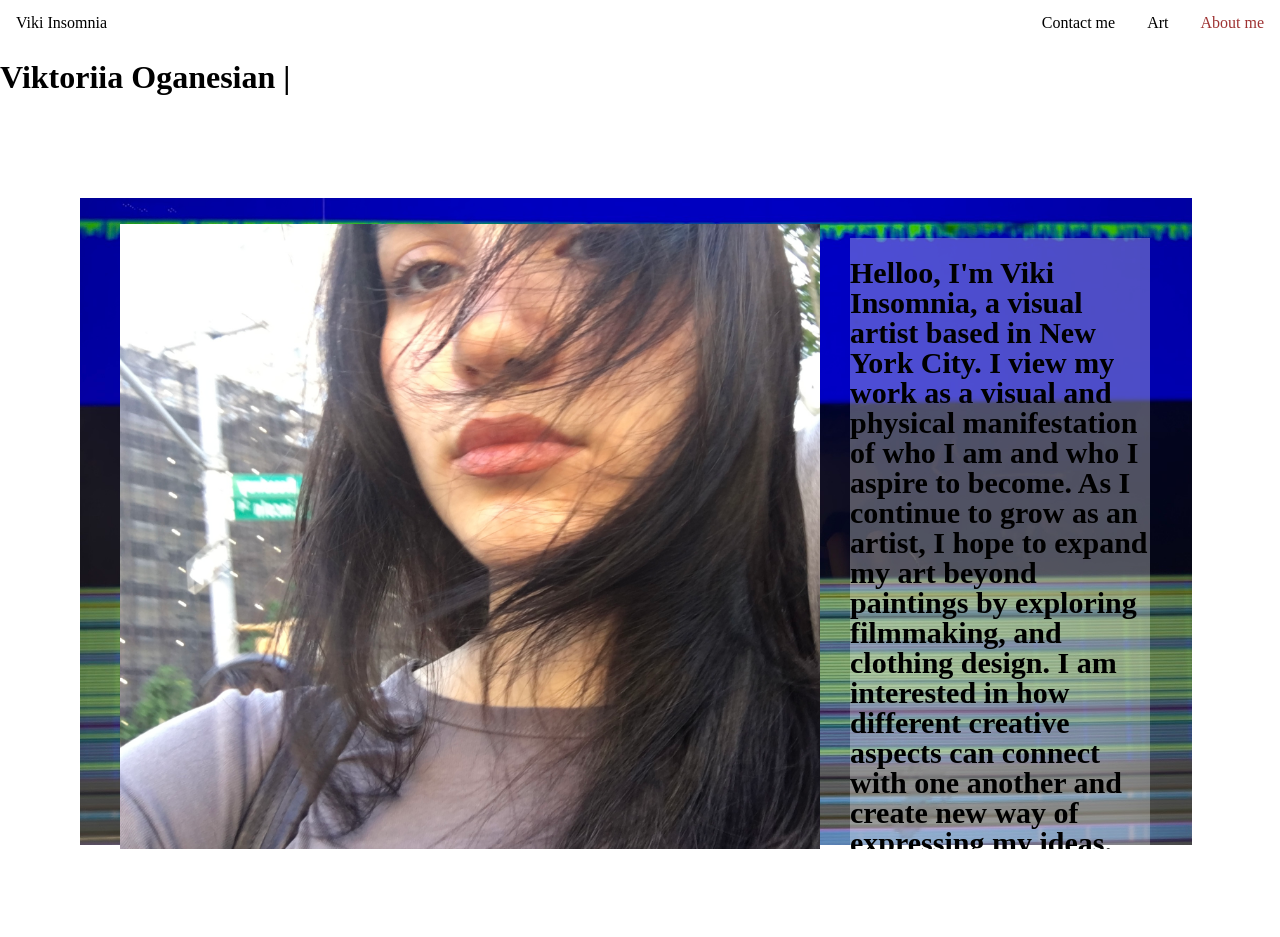
<file: index.html>
<!-- Final Project
Requirements
[  ] Customized HTML Page #1
[  ] Customized HTML Page #2 
[  ] Customized HTML Page #3
[  ] Customized HTML Page #4

Select ONE Additional Feature to Add  
[ no ] Feature 1 - Google Font
[ no ] Feature 2 - Include jQuery
[ no ] Feature 3 - Embed Code from Spotify/Google Docs/YouTube
[ no ] Feature 4 - Customized HTML Page #5
-->


<!DOCTYPE html>
<html>
  <head>
    <meta charset="utf-8" />
    <title>Viktoriia Oganesian - About me </title>
    <link href="style.css" rel="stylesheet" type="text/css"/>
<link rel="shortcut icon" href="/image/favicon1.png" type="image/x-icon">


    <style>
    
      /* Styling Only Related To THIS Page */
   


      /*~~~~~ Taken From:
      https://www.w3schools.com/howto/howto_css_parallax.asp*/
      .parallax {
        /* The image used */
       margin: 0;
       background-color: rgb(255, 255, 255);

        /* Set a specific height */
        min-height: 500px;

        /* Create the parallax scrolling effect */
        background-attachment: fixed;
        background-position: center;
        background-repeat: no-repeat;
        background-size: cover;
      }
     
      .parent-flex {
        display: flex;
      }
      
      .para-1{
        display: flex;
        align-items: center;
      }



.about-section {
  display:flex;
  justify-content: center;
  padding: 80px;
 
}

.about-box {
  position: relative;
  width:100%;
  max-width:1400px;
  height:fit-content;
  overflow: hidden;
}

.about-bg {
  width:100%;
  height:100%;
  object-fit: cover;
}

.about-content{
  position: absolute;
  inset:0;

  display: flex;
  align-items: center;
  gap: 30px;
  padding: 40px;
  height: 100%;
}

      .about-text {
        width: 550px;
        max-width: 300px;
height: 650px;
        overflow: hidden;
        color: black;
        padding: 10;
       
        font-size: 15px;
        line-height:1;
      background: rgba(255,255,255,0.3);


      align-self: center;
      display: flex;
     
      }

  
    </style>
  </head>
  <body>
    <!-- ⬆⬆⬆⬆ Nav Bar -->
    <ul>
      <li><a class="active" href="index.html">About me</a></li>
      
      <li><a href="art.html">Art</a></li>
   
      <li><a href="contacts.html">Contact me</a></li>
 <li style="float: right">
          
      </li>

<li style="float: left">
  <a id="name" >Viki Insomnia</a></li>

    </ul>

    <!-- ⬇⬇⬇⬇⬇⬇ Main Page Content -->
    




<h1 class="fade-in">Viktoriia Oganesian | </h1>
    <!-- <div class="parallax fade-in"></div> -->

   
   
   
    <div class="about-section fade-in">

<div class="about-box">

  <img src="images/IMG_4810.jpeg" class="about-bg">

      <div class="about-content">
    
       <img class="fade-in" src="images/mainimg.jpg"  width="700
      ">
     

      <div class="about-text fade-in">
        <h1>
          Helloo, I'm Viki Insomnia, a visual artist based in New York City.
          I view my work as a visual and physical manifestation of who I am and who I aspire to become.
          As I continue to grow as an artist, I hope to expand my art beyond paintings by exploring filmmaking, and clothing design. I am interested in how different creative aspects can connect with one another and create new way of expressing my ideas.
        </h1>
      </div>
      </div>
    </div>
      </div>


   <script>
  window.addEventListener('DOMContentLoaded', () => {
    const fadeElems = document.querySelectorAll('.fade-in');
    fadeElems.forEach((el, i) => {
      setTimeout(() => {
        el.classList.add('visible');
      }, i * 300); 
    });
  });
</script>


  </body>
</html>
</file>
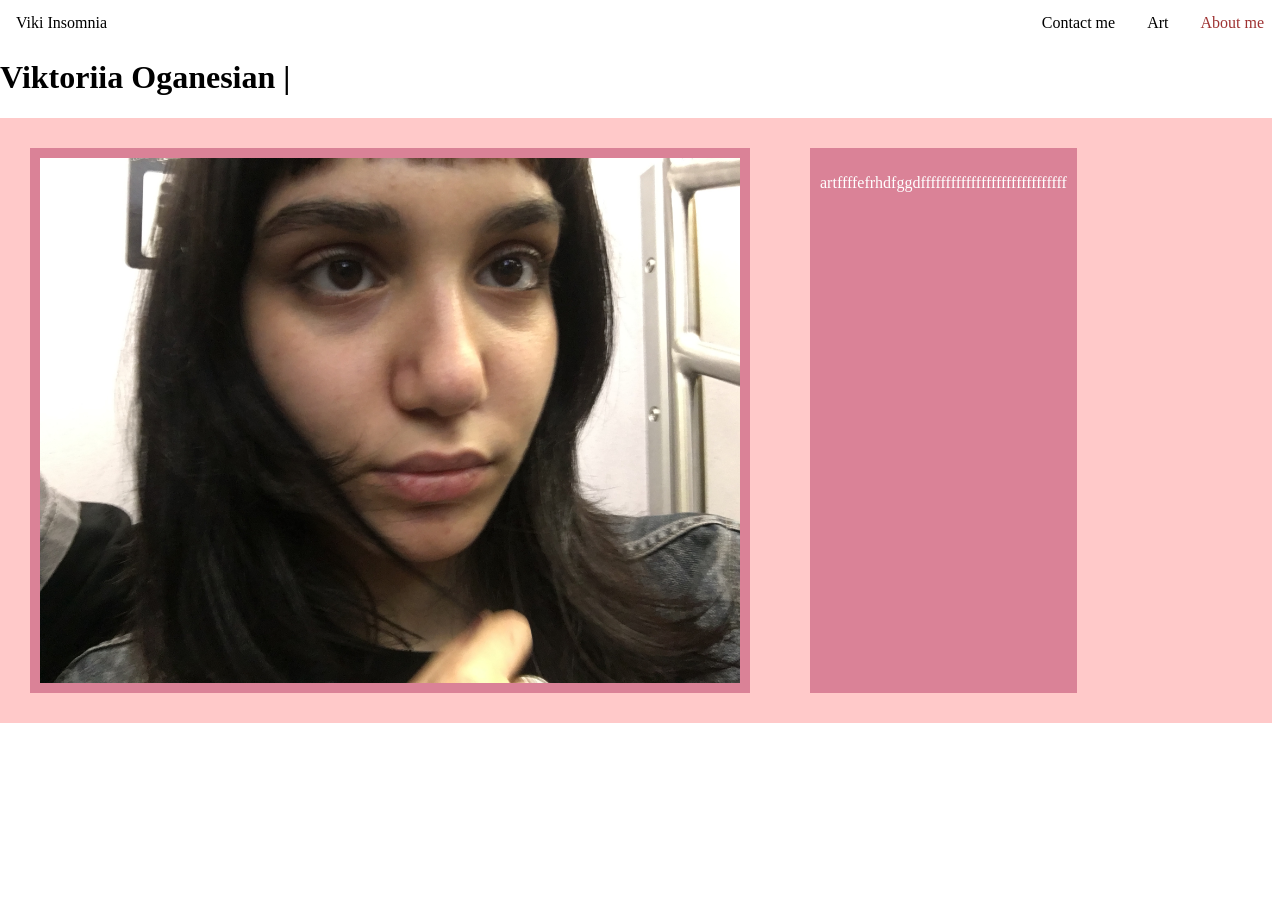
<file: aboutme.html>
<!-- Final Project
Requirements
[  ] Customized HTML Page #1
[  ] Customized HTML Page #2 
[  ] Customized HTML Page #3
[  ] Customized HTML Page #4

Select ONE Additional Feature to Add  
[ no ] Feature 1 - Google Font
[ no ] Feature 2 - Include jQuery
[ no ] Feature 3 - Embed Code from Spotify/Google Docs/YouTube
[ no ] Feature 4 - Customized HTML Page #5
-->


<!DOCTYPE html>
<html>
  <head>
    <meta charset="utf-8" />
    <title>Viktoriia Oganesian - About me </title>
    <link href="style.css" rel="stylesheet" type="text/css"/>
<link rel="shortcut icon" href="/image/favicon1.png" type="image/x-icon">


    <style>
    
      /* Styling Only Related To THIS Page */
   


      /*~~~~~ Taken From:
      https://www.w3schools.com/howto/howto_css_parallax.asp*/
      .parallax {
        /* The image used */
        background-image: url("");
       background-color: rgb(255, 255, 255);

        /* Set a specific height */
        min-height: 500px;

        /* Create the parallax scrolling effect */
        background-attachment: fixed;
        background-position: center;
        background-repeat: no-repeat;
        background-size: cover;
      }
      .textblock {
        min-height: 500px;
        background-color: rgb(255, 201, 201);
        color: rgb(255, 255, 255);
      }
      .parent-flex {
        display: flex;
      }
      .child-flex {
        background-color: rgb(218, 130, 151);
        margin: 30px;
        padding: 10px;
        text-align: justify;
      }
      .para-1{
        display: flex;
        align-items: center;
      }
    </style>
  </head>
  <body>
    <!-- ⬆⬆⬆⬆ Nav Bar -->
    <ul>
      <li><a class="active" href="index.html">About me</a></li>
      
      <li><a href="art.html">Art</a></li>
   
      <li><a href="contacts.html">Contact me</a></li>
 <li style="float: right">
          
      </li>

<li style="float: left">
  <a id="name" >Viki Insomnia</a></li>

    </ul>

    <!-- ⬇⬇⬇⬇⬇⬇ Main Page Content -->
    




<h1 class="fade-in">Viktoriia Oganesian | </h1>
    <!-- <div class="parallax fade-in"></div> -->

   
   
   
    <div id="horizontal-photo-div">
      <div class="image">

    <div class="textblock parent-flex">
      <div class="child-flex para-1">
       <img class="fade-in" src="images/photoon6s.jpeg" width="700
      ">
      </div>
      <div class="child-flex">
        <p>
          artffffefrhdfggdfffffffffffffffffffffffffffff
        </p>
      </div>
    </div>
      </div>
    </div>


   <script>
  window.addEventListener('DOMContentLoaded', () => {
    const fadeElems = document.querySelectorAll('.fade-in');
    fadeElems.forEach((el, i) => {
      setTimeout(() => {
        el.classList.add('visible');
      }, i * 300); 
    });
  });
</script>


  </body>
</html>
</file>
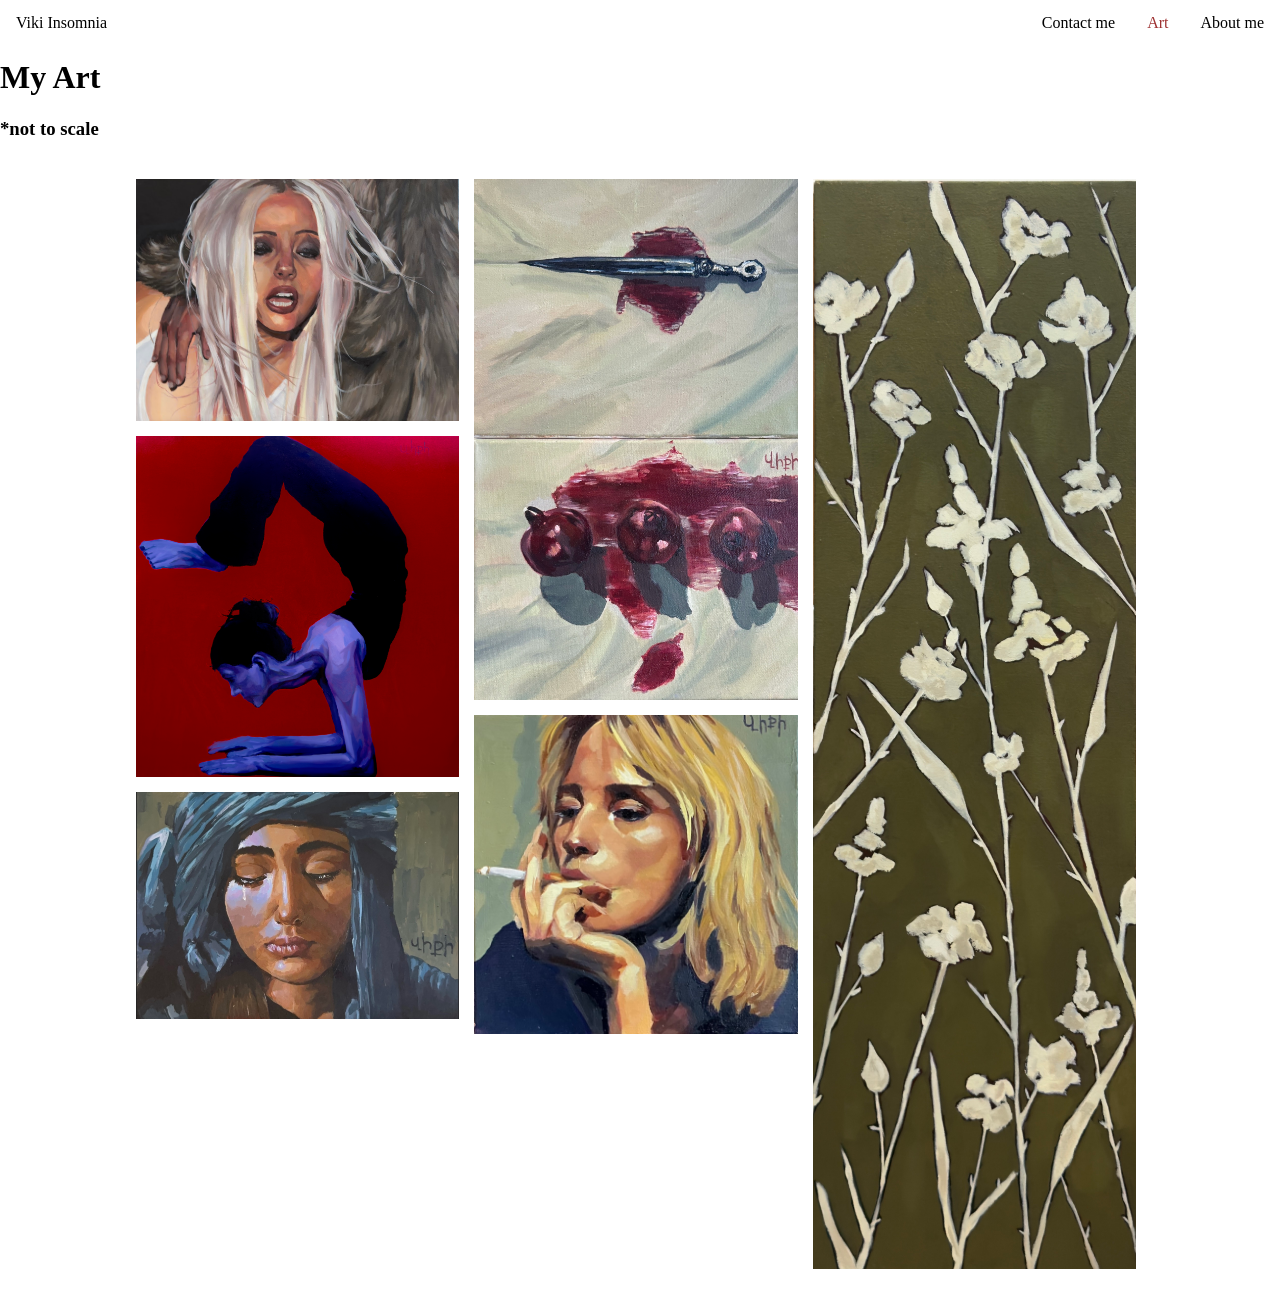
<file: art.html>
<!DOCTYPE html>
<html>
  <head>
    <meta charset="utf-8" />
    <title>Viktoriia Oganesian - Portfolio</title>
    <link href="style.css" rel="stylesheet" type="text/css" />
<link rel="shortcut icon" href="image/favicon1.png" type="image/x-icon">
    <style>
      /* Styling Only Related To THIS Page */
      .parent-flex {
        display: flex;
        background-color: rgb(255, 255, 255);
        justify-content: space-around;
        padding: 10px;
        
      }

      .parent-flex img {
        max-width: 30%;
        object-fit: contain;
        
      }

      .container {
         column-count: 3 ; 
         column-gap: 15px;
         max-width: 1000px;
         margin: auto;
         padding: 20px;  
        
        }

      .box {
break-inside: avoid;
margin-bottom: 15px;

}

      .box img {
      width: 100%;
      height: auto;
      display: block;
      }
      /* horizontal photos */
      

    </style>
  </head>
  <body>
    <!-- ⬆⬆⬆⬆ Nav Bar -->
    <ul>
      <li><a  href="index.html">About me</a></li>
      <li><a class="active" href="art.html">Art</a></li>
      
       <li><a href="contacts.html">Contact me</a></li>
      <li style="float: right">
      
      </li>
           
    
<li style="float: left">
  <a id="name" >Viki Insomnia</a></li>

   
   

    </ul>
    <!-- ⬇⬇⬇⬇⬇⬇ Main Page Content -->
    <h1 class="fade-in">My Art</h1>
<h3>*not to scale</h3>
<div class=container> 

    <div class="box">
      <div class="art-wrapper fade-in" onclick="openModal(this)">

      <img src="images/Painting6.jpg"
      data-title="in remorse"
      data-size="the size"
      data-materials="oil on canvas"
      data-year="2026">

        <div class="overlay">
          <div class="text">
            <h3>in remorse</h3>
            <p>the size</p>
          </div>
        </div>

      </div>
    </div>


       <div class="box">
      <div class="art-wrapper fade-in" onclick="openModal(this)">
      <img src="images/yogapose.jpeg"
      data-title="name"
      data-size="the size"
      data-materials="oil on canvas"
      data-year="2026"
      >

       <div class="overlay">
          <div class="text">
            <h3>name</h3>
            <p>the size</p>
          </div>
        </div>

      </div>
    </div>

     <div class="box">
      <div class="art-wrapper fade-in" onclick="openModal(this)">
      
      <img  src="images/ssss.jpeg"
      data-title="name"
      data-size="the size"
      data-materials="oil on canvas"
      data-year="2026"
      >
       <div class="overlay">
          <div class="text">
            <h3>name</h3>
            <p>the size</p>
          </div>
        </div>

      </div>
</div>

        <div class="box">
      <div class="art-wrapper fade-in" onclick="openModal(this)">
      <img src="images/IMG_3969.jpeg"
      data-title="name"
      data-size="the size"
      data-materials="oil on canvas"
      data-year="2026"
      >

       <div class="overlay">
          <div class="text">
            <h3>name</h3>
            <p>the size</p>
          </div>
        </div>

      </div>

</div>

      <div class="box">
      <div class="art-wrapper fade-in" onclick="openModal(this)">
       <img src="images/IMG_3968.jpeg"
       data-title="name"
      data-size="the size"
      data-materials="oil on canvas"
      data-year="2026"
  >
   <div class="overlay">
          <div class="text">
            <h3>name</h3>
            <p>the size</p>
          </div>
        </div>

      </div>
</div>

       <div class="box">
      <div class="art-wrapper fade-in" onclick="openModal(this)">
 <img src="images/Painting 8.jpg"
 data-title="name"
      data-size="the size"
      data-materials="oil on canvas"
      data-year="2026"
      >
       <div class="overlay">
          <div class="text">
            <h3>name</h3>
            <p>the size</p>
          </div>
        </div>

      </div>
    </div>

 

  </div>


   <script>
  window.addEventListener('DOMContentLoaded', () => {
    const fadeElems = document.querySelectorAll('.fade-in');
    fadeElems.forEach((el, i) => {
      setTimeout(() => {
        el.classList.add('visible');
      }, 100); 
    });
  });

function openModal(el) {
  const img = el.querySelector("img");

  document.getElementById("modal-img").src = img.src;

  document.getElementById("modal-title").innerText = img.dataset.title;
  document.getElementById("modal-size").innerText = img.dataset.size;
  document.getElementById("modal-materials").innerText = img.dataset.materials;
  document.getElementById("modal-year").innerText = img.dataset.year;

  document.getElementById("modal").style.display = "flex";
}

function closeModal() {
  document.getElementById("modal").style.display = "none";
}
</script>




<div id="modal" class="modal" onclick="closeModal()">

<div class="modal-content" onclick="event.stopPropagation()">

<img id="modal-img">

<div class="modal-info">
<h2 id="modal-title"></h2>
<p id="modal-size"></p>
<p id="modal-materials"></p>
<p id="modal-year"></p>


</div>

</div>
</div>


  

  </body>
</html>
</file>
<file: style.css>
/* Styling Only Related To ALL Pages */

body {
  padding-top: 30px;
  margin-left: 0px;
}
/* ⬆⬆⬆⬆ Nav Bar Styling 
~~~~~ Taken From: 
https://www.w3schools.com/css/css_navbar_horizontal.asp */
ul {
  list-style-type: none;
  margin: 0;
  padding: 0;
  overflow: hidden;
  background-color: #ffffff;
  position: fixed;
  top: 0;
  width: 100%;
  z-index: 999;
}

li {
  float: right;
}

li a {
  display: block;
  color: rgb(0, 0, 0);
  text-align: center;
  padding: 14px 16px;
  text-decoration: none;
}

li a:hover:not(.active) {
  color: rgb(153, 89, 99);
}

.active {
  color: rgb(158, 50, 50);
}

h1 {
  width: 100%;
}

#name {
 float: left;
 color: black;
 

}

.social:hover:not(.active) {
  background-color: rgb(138, 138, 138);
}


.box {
  break-inside: avoid;
  margin-bottom: 15px;
}

.art-wrapper {
position: relative;
cursor: pointer;
}

.fade-in {
        opacity: 0;
        transform: translateY(30px); /* optional slide-up effect */
        transition: opacity 1.2s ease-out, transform 1.2s ease-out;
      }

 .fade-in.visible {
        opacity: 1;
        transform: translateY(0);
      }

  .overlay {
    position:absolute;
    inset:0;
    background: rgba(0,0,0,0);


    display: flex;
    align-items: center;
    justify-content: center;

    opacity: 0;
    transition: 0.3 ease;
  }    

  .art-wrapper:hover .overlay {
    background: rgba(0,0,0,0.4);
    opacity: 1;
  }

.art-wrapper:hover .text {
  color: white;
}

  .text {
    align-items: center;
  }

  .modal {
    display: none;
    position: fixed;
    inset: 0;
    background: rgba(0,0,0,0.6);
    justify-content: center;
    align-items: center;
  }

  .modal-content {
    background: white;
    display: flex;
    gap: 20px;
    padding: 20px;
    max-width: 750px;
    width: 90%;
  }

  .modal-content img {
    width: 50%;
  }

  .modal-info {
    display: flex;
    flex-direction: column;
    gap: 10px;
  }
</file>
